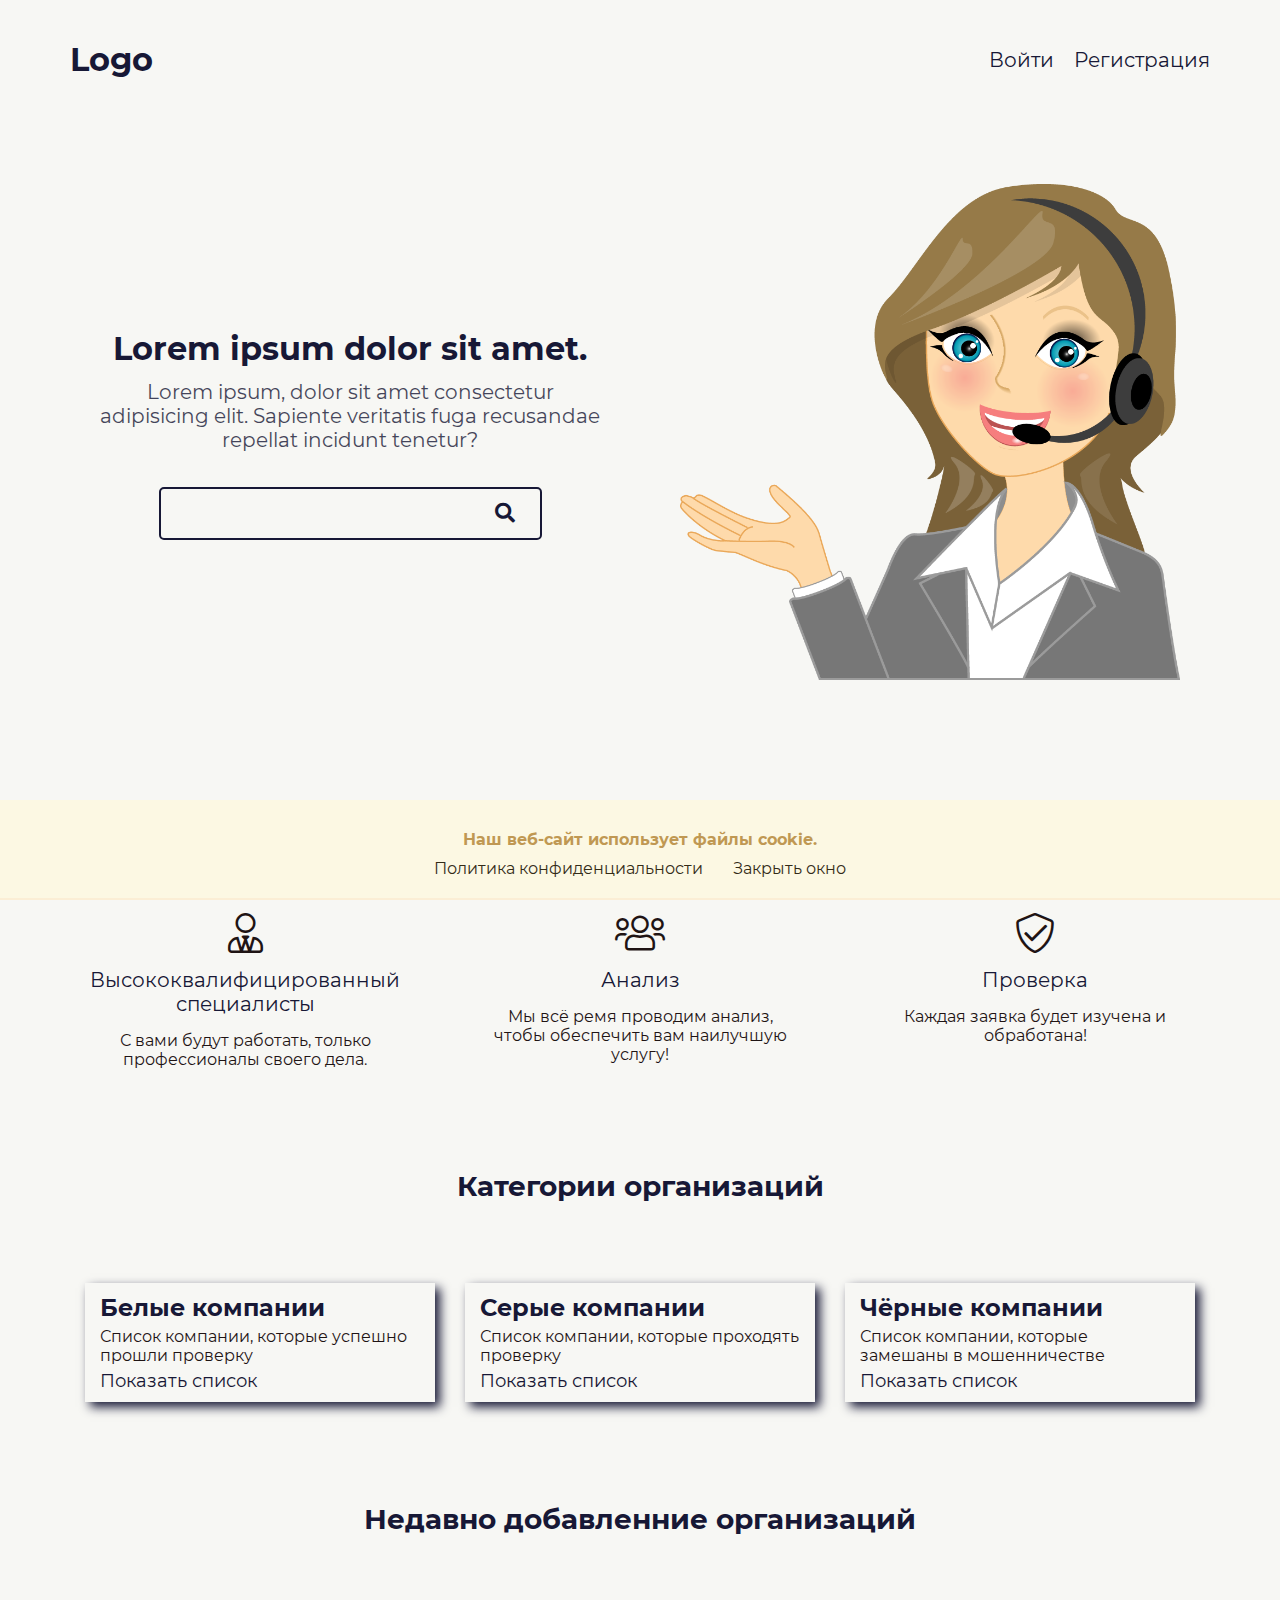
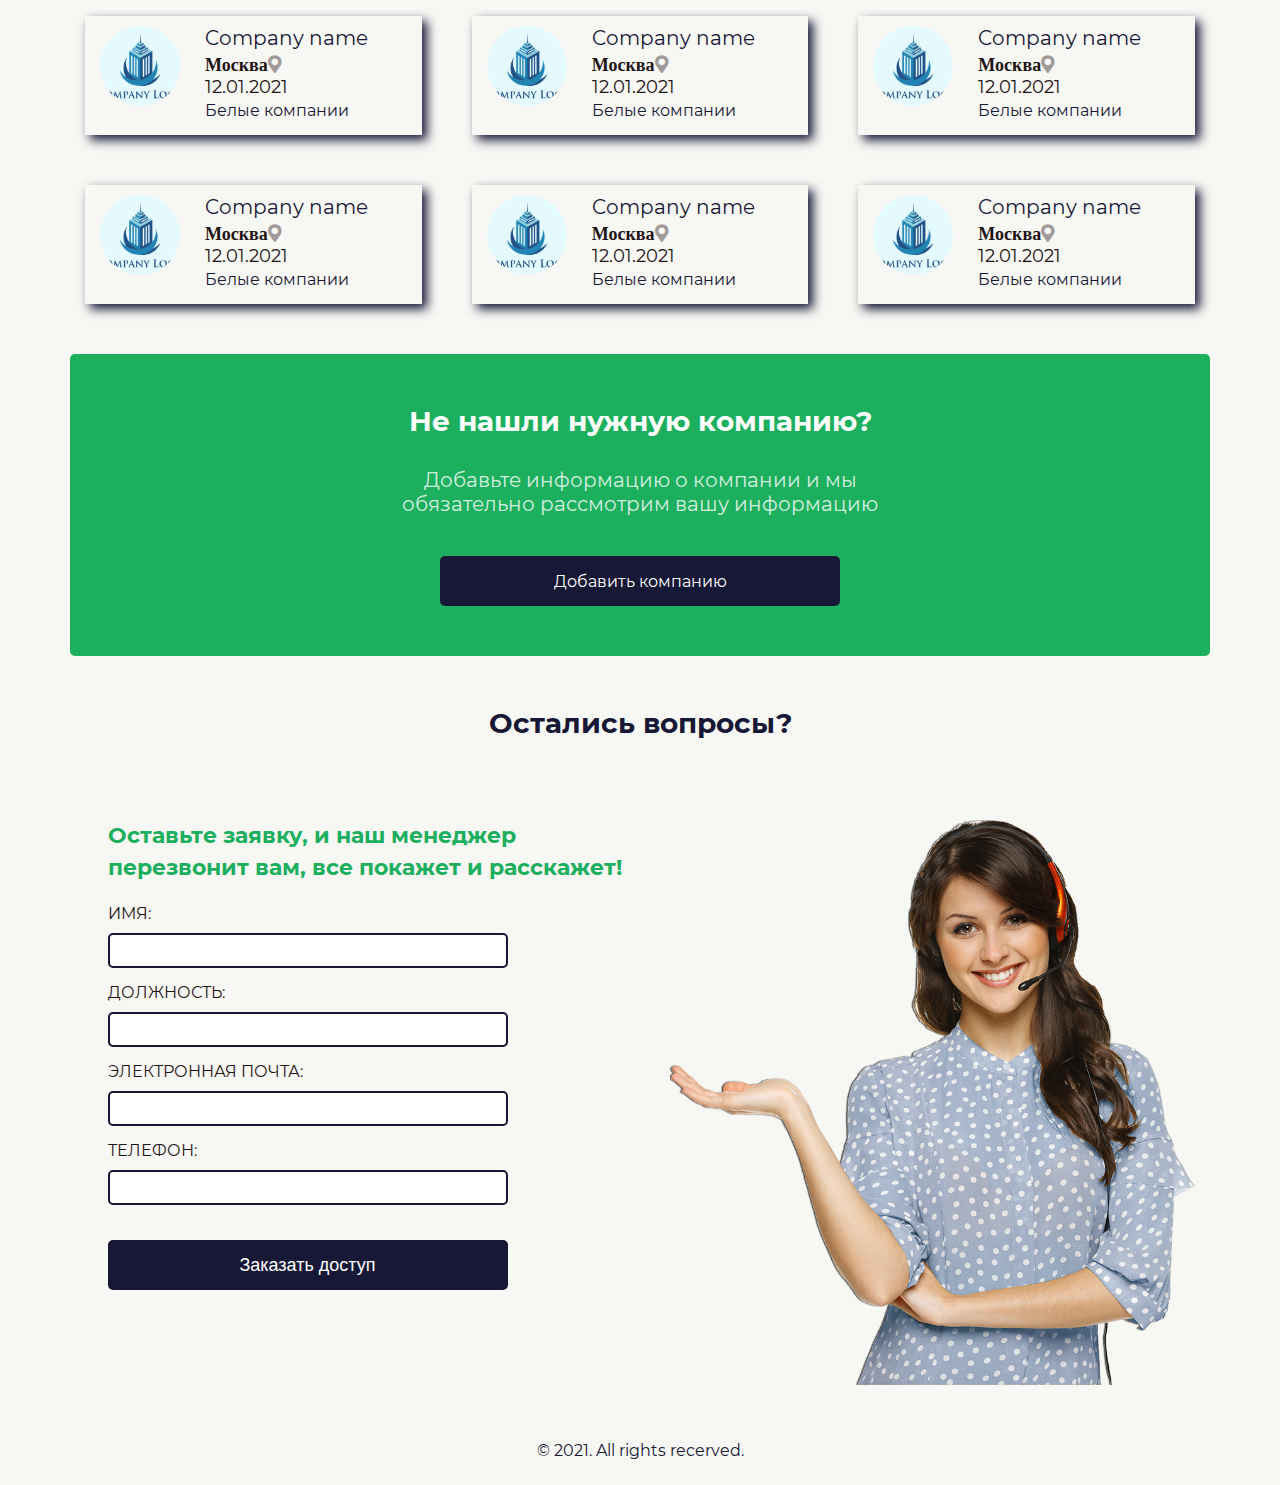
<file: index.html>
<!DOCTYPE html>
<html lang="en">

<head>
    <meta charset="UTF-8">
    <meta http-equiv="X-UA-Compatible" content="IE=edge">
    <meta name="viewport" content="width=device-width, initial-scale=1.0">
    <title>Document</title>
    <link rel="stylesheet" href="css/all.min.css">
    <link rel="stylesheet" href="css/style.css">
    <link rel="stylesheet" href="css/media.css">
</head>

<body>
    <div id="cookies">
        <p>Наш веб-сайт использует файлы cookie.</p>
        <div>
            <p><a href="#" class="cookies">Политика конфиденциальности</a></p>
            <p><a href="#" class="exit__cookies">Закрыть окно</a></p>
        </div>
    </div>
    <header class="header">
        <nav class="header__nav">
            <div class="container">
                <div class="header__logo">
                    <a href="#!" class="header__logo-link">Logo</a>
                </div>
                <ul class="header__list">
                    <li class="header__item">
                        <a href="pages/login.html" class="header__link">Войти</a>
                    </li>
                    <li class="header__item">
                        <a href="pages/registration.html" class="header__link">Регистрация</a>
                    </li>
                </ul>
                <ul class="header__list2">
                    <li class="header__item">
                        <a href="pages/login.html" class="header__link">Войти</a>
                    </li>
                    <li class="header__item">
                        <a href="pages/registration.html" class="header__link">Регистрация</a>
                    </li>
                    <li class="header__item">
                        <a href="#!" class="header__link lang exit">Выход</a>
                    </li>
                </ul>
                <span class="header__menu"></span>
            </div>
        </nav>
        <div class="header__content">
            <div class="container">
                <div class="content1">
                    <h1 class="header__title">Lorem ipsum dolor sit amet.</h1>
                    <p class="header__txt">
                        Lorem ipsum, dolor sit amet consectetur adipisicing elit. Sapiente veritatis fuga recusandae
                        repellat incidunt tenetur?
                    </p>
                    <form action="">
                        <div class="search__form">
                            <input type="search" name="search" id="search" class="searchLine" inputmode="none">
                            <a href="#!" class="header__btn inputBtn"><i class="fas fa-search"></i></a>
                        </div>
                    </form>
                </div>
                <div class="header__banner">
                    <img src="img/headerImg.png" alt="">
                </div>
            </div>
        </div>
    </header>
    <main>
        <section id="feature">
            <div class="container">
                <h2 class="feature__title">Наши приемущества</h2>
                <div class="features__boxes">
                    <div class="features__box">
                        <i class="fal fa-user-tie features__icon"></i>
                        <span class="features__span">Высококвалифицированный специалисты</span>
                        <p class="features__info">
                            С вами будут работать, только профессионалы своего дела.
                        </p>
                    </div>
                    <div class="features__box">
                        <i class="fal fa-users features__icon"></i>
                        <span class="features__span">Анализ</span>
                        <p class="features__info">
                            Мы всё ремя проводим анализ, чтобы обеспечить вам наилучшую услугу!
                        </p>
                    </div>
                    <div class="features__box">
                        <i class="fal fa-shield-check features__icon"></i>
                        <span class="features__span">Проверка</span>
                        <p class="features__info">
                            Каждая заявка будет изучена и обработана!
                        </p>
                    </div>
                </div>
            </div>
        </section>
        <section id="category">
            <div class="container">
                <h2 class="feature__title category__title">Категории организаций</h2>
                <div class="category__boxes">
                    <div class="category__box">
                        <h2 class="category__box-title">Белые компании</h2>
                        <p class="category__box-txt">Список компании, которые успешно прошли проверку</p>
                        <a href="pages/companyList.html" class="category__box-btn">Показать список</a>
                    </div>
                    <div class="category__box">
                        <h2 class="category__box-title">Серые компании</h2>
                        <p class="category__box-txt">Список компании, которые проходять проверку</p>
                        <a href="#!" class="category__box-btn">Показать список</a>
                    </div>
                    <div class="category__box">
                        <h2 class="category__box-title white">Чёрные компании</h2>
                        <p class="category__box-txt white">Список компании, которые замешаны в мошенничестве</p>
                        <a href="#!" class="category__box-btn white">Показать список</a>
                    </div>
                </div>
            </div>
        </section>
        <section id="new">
            <div class="container">
                <h2 class="feature__title new__title">Недавно добавленние организаций</h2>
                <div class="new__boxes">
                    <div class="new__box">
                        <div class="new__img">
                            <img src="img/building-on-crescent-4303ld.png" alt="" class="new__img-image">
                        </div>
                        <div class="new__content">
                            <a href="pages/search.html" class="new__name">Company name</a>
                            <i class="fad fa-map-marker-alt new__location">Москва</i>
                            <p class="new__checkTime">12.01.2021</p>
                            <a href="#!" class="new__category category__box-title">Белые компании</a>
                        </div>
                    </div>
                    <div class="new__box">
                        <div class="new__img">
                            <img src="img/building-on-crescent-4303ld.png" alt="" class="new__img-image">
                        </div>
                        <div class="new__content">
                            <a href="#!" class="new__name">Company name</a>
                            <i class="fad fa-map-marker-alt new__location">Москва</i>
                            <p class="new__checkTime">12.01.2021</p>
                            <a href="#!" class="new__category category__box-title">Белые компании</a>
                        </div>
                    </div>
                    <div class="new__box">
                        <div class="new__img">
                            <img src="img/building-on-crescent-4303ld.png" alt="" class="new__img-image">
                        </div>
                        <div class="new__content">
                            <a href="#!" class="new__name">Company name</a>
                            <i class="fad fa-map-marker-alt new__location">Москва</i>
                            <p class="new__checkTime">12.01.2021</p>
                            <a href="#!" class="new__category category__box-title">Белые компании</a>
                        </div>
                    </div>
                    <div class="new__box">
                        <div class="new__img">
                            <img src="img/building-on-crescent-4303ld.png" alt="" class="new__img-image">
                        </div>
                        <div class="new__content">
                            <a href="#!" class="new__name">Company name</a>
                            <i class="fad fa-map-marker-alt new__location">Москва</i>
                            <p class="new__checkTime">12.01.2021</p>
                            <a href="#!" class="new__category category__box-title">Белые компании</a>
                        </div>
                    </div>
                    <div class="new__box">
                        <div class="new__img">
                            <img src="img/building-on-crescent-4303ld.png" alt="" class="new__img-image">
                        </div>
                        <div class="new__content">
                            <a href="#!" class="new__name">Company name</a>
                            <i class="fad fa-map-marker-alt new__location">Москва</i>
                            <p class="new__checkTime">12.01.2021</p>
                            <a href="#!" class="new__category category__box-title">Белые компании</a>
                        </div>
                    </div>
                    <div class="new__box">
                        <div class="new__img">
                            <img src="img/building-on-crescent-4303ld.png" alt="" class="new__img-image">
                        </div>
                        <div class="new__content">
                            <a href="#!" class="new__name">Company name</a>
                            <i class="fad fa-map-marker-alt new__location">Москва</i>
                            <p class="new__checkTime">12.01.2021</p>
                            <a href="#!" class="new__category category__box-title">Белые компании</a>
                        </div>
                    </div>
                </div>
            </div>
        </section>
        <section class="find">
            <div class="container">
                <h2 class="find__title feature__title">Не нашли нужную компанию?</h2>
                <p class="find__txt header__txt">Добавьте информацию о компании и мы обязательно рассмотрим вашу
                    информацию</p>
                <div class="company__btns">
                    <a href="#!" class="company__btn contacts__btn find__btn">Добавить компанию</a>
                </div>
            </div>
            <div class="find__content">
                <div class="container">
                    <h2 class="complaint__title company__name">Заявка для добавление компании</h2>
                    <form action="" class="contacts__form complaint__form">
                        <p class="contacts__span">НАЗВАНИЕ КОМПАНИИ:</p>
                        <input type="txt">
                        <p class="contacts__span">ЭЛЕКТРОННАЯ ПОЧТА КОМПАНИИ:</p>
                        <input type="email">
                        <p class="contacts__span">ТЕЛЕФОН:</p>
                        <input type="text">
                        <p class="contacts__span">ОТЗЫВ О КОМПАНИИ:</p>
                        <!-- <input type="searc" class="comment"> -->
                        <textarea cols="30" rows="10" class="comment__area"></textarea>
                        <!-- <a href="#!" class="contacts__btn">Заказать доступ</a> -->
                        <input type="submit" class="contacts__btn" value="Отправить заявку">
                        <a href="#!" class="contacts__btn exit">Закрыть окно</a>
                    </form>
                </div>
            </div>
        </section>
        <section id="contacts">
            <div class="container">
                <h2 class="feature__title new__title">Остались вопросы?</h2>
                <div class="contacts__content">
                    <form action="" class="contacts__form">
                        <p class="contacts__txt">
                            Оставьте заявку, и наш менеджер перезвонит вам, все покажет и расскажет!
                        </p>
                        <p class="contacts__span">ИМЯ:</p>
                        <input type="txt" required>
                        <p class="contacts__span">ДОЛЖНОСТЬ:</p>
                        <input type="txt">
                        <p class="contacts__span">ЭЛЕКТРОННАЯ ПОЧТА:</p>
                        <input type="email" required>
                        <p class="contacts__span">ТЕЛЕФОН:</p>
                        <input type="txt" required>
                        <input type="submit" class="contacts__btn" value="Заказать доступ">
                        <!-- <button href="#!" class="contacts__btn"></button> -->
                    </form>
                    <div class="contacts__banner">
                        <img src="img/dis.png" alt="" class="contacts__banner-img">
                    </div>
                </div>
            </div>
        </section>
    </main>
    <footer class="footer">
            <p class="footer__txt">&copy; 2021. All rights recerved.</p>
    </footer>

    <script src="js/jQuery.js"></script>
    <script src="js/script.js"></script>
</body>

</html>
</file>
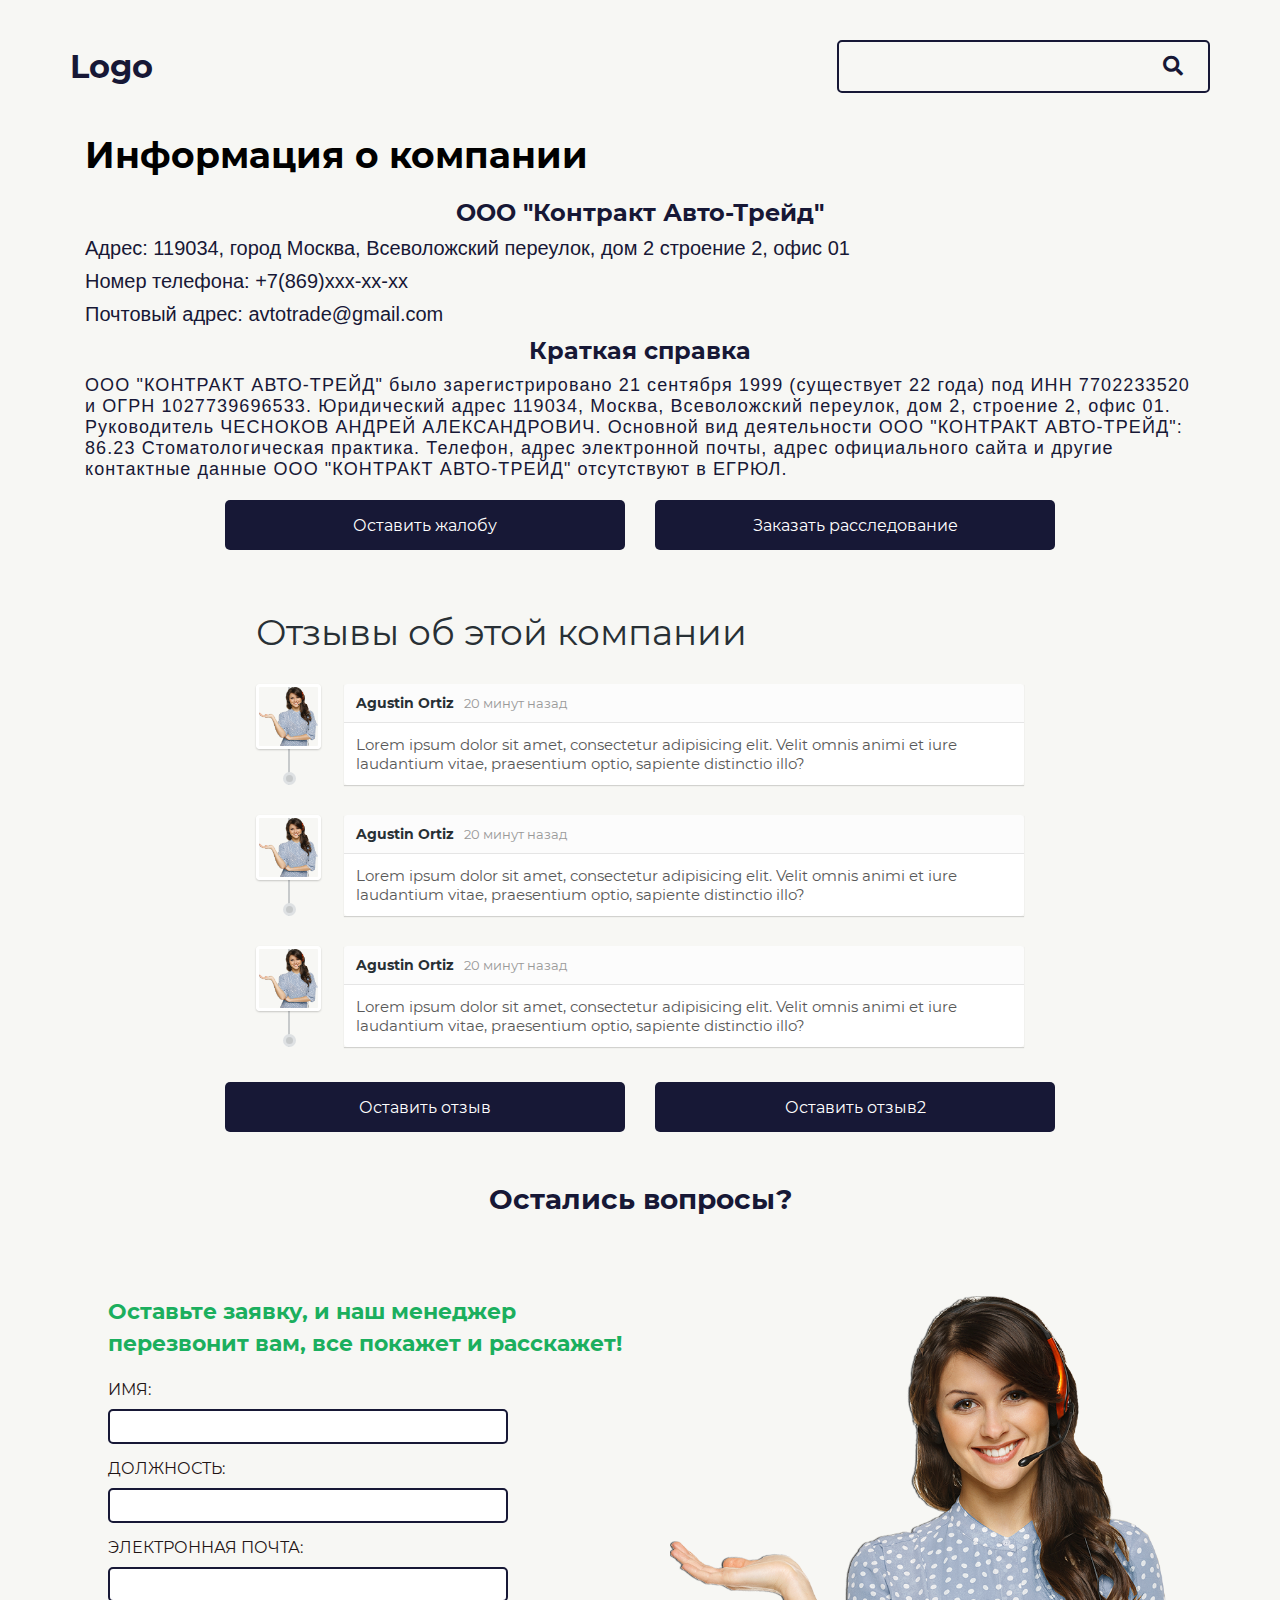
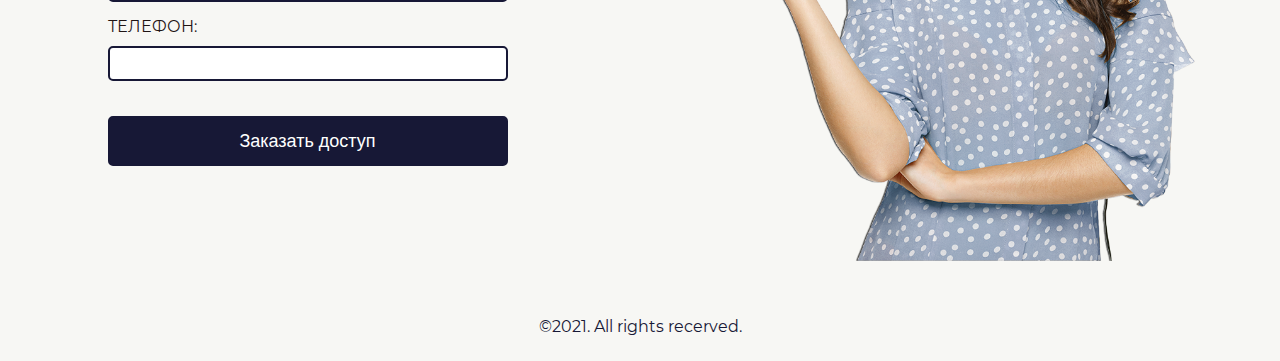
<file: pages/company.html>
<!DOCTYPE html>
<html lang="en">

<head>
    <meta charset="UTF-8">
    <meta http-equiv="X-UA-Compatible" content="IE=edge">
    <meta name="viewport" content="width=device-width, initial-scale=1.0">
    <title>Document</title>
    <link rel="stylesheet" href="../css/all.min.css">
    <link rel="stylesheet" href="../css/style.css">
    <link rel="stylesheet" href="../css/media.css">
</head>

<body>
    <header class="header">
        <nav class="header__nav">
            <div class="container">
                <div class="header__logo">
                    <a href="../index.html" class="header__logo-link">Logo</a>
                </div>
                <div class="search__form navSearch">
                    <input type="search" name="search" id="search" class="searchLine" inputmode="none">
                    <a href="#!" class="header__btn inputBtn"><i class="fas fa-search"></i></a>
                </div>
            </div>
        </nav>
    </header>
    <main>
        <section class="company">
            <div class="container">
                <h2 class="company__title">Информация о компании</h2>
                <h2 class="company__name">ООО "Контракт Авто-Трейд"</h2>
                <p class="company__address">
                    Адрес: 119034, город Москва, Всеволожский переулок, дом 2 строение 2, офис 01
                </p>
                <p class="company__phone">
                    Номер телефона: +7(869)xxx-xx-xx
                </p>
                <p class="company__email">
                    Почтовый адрес: avtotrade@gmail.com
                </p>
                <h2 class="company__name">Краткая справка</h2>
                <p class="company__desc">
                    ООО "КОНТРАКТ АВТО-ТРЕЙД" было зарегистрировано 21 сентября 1999 (существует 22
                    года) под ИНН 7702233520 и ОГРН 1027739696533. Юридический адрес 119034, Москва, Всеволожский
                    переулок, дом 2, строение 2, офис 01. Руководитель ЧЕСНОКОВ АНДРЕЙ АЛЕКСАНДРОВИЧ. Основной вид
                    деятельности ООО "КОНТРАКТ АВТО-ТРЕЙД": 86.23 Стоматологическая практика. Телефон, адрес электронной
                    почты, адрес официального сайта и другие контактные данные ООО "КОНТРАКТ АВТО-ТРЕЙД" отсутствуют в
                    ЕГРЮЛ.
                </p>
                <div class="company__btns">
                    <a href="#!" class="company__btn contacts__btn complaint">Оставить жалобу</a>
                    <a href="#!" class="company__btn contacts__btn investigation">Заказать расследование</a>
                </div>
                <div class="complaint__content">
                    <div class="container">
                        <h2 class="complaint__title company__name">Оставить жалобу</h2>
                        <form action="" class="contacts__form complaint__form">
                            <p class="contacts__span">ИМЯ:</p>
                            <input type="txt">
                            <p class="contacts__span">ДОЛЖНОСТЬ:</p>
                            <input type="txt">
                            <p class="contacts__span">ЭЛЕКТРОННАЯ ПОЧТА:</p>
                            <input type="email">
                            <p class="contacts__span">ТЕЛЕФОН:</p>
                            <input type="txt">
                            <!-- <a href="#!" class="contacts__btn">Заказать доступ</a> -->
                            <input type="submit" class="contacts__btn" value="Оставить жалобу">
                            <a href="#!" class="contacts__btn exit">Закрыть окно</a>
                        </form>
                    </div>
                </div>
                <div class="investigation__content">
                    <div class="container">
                        <h2 class="complaint__title company__name">Заказать расследование</h2>
                        <form action="" class="contacts__form complaint__form">
                            <p class="contacts__span">ИМЯ:</p>
                            <input type="txt">
                            <p class="contacts__span">ДОЛЖНОСТЬ:</p>
                            <input type="txt">
                            <p class="contacts__span">ЭЛЕКТРОННАЯ ПОЧТА:</p>
                            <input type="email">
                            <p class="contacts__span">ТЕЛЕФОН:</p>
                            <input type="txt">
                            <!-- <a href="#!" class="contacts__btn">Заказать доступ</a> -->
                            <input type="submit" class="contacts__btn" value="Заказать расследование">
                            <a href="#!" class="contacts__btn exit">Закрыть окно</a>
                        </form>
                    </div>
                </div>
            </div>
        </section>
        <section class="comment">
            <div class="comments-container">
                <h1>Отзывы об этой компании</h1>
                <ul class="comments-list">
                    <li>
                        <div class="comment-main-level">
                            <div class="comment-avatar"><img src="../img/dis.png" alt=""></div>
                            <div class="comment-box">
                                <div class="comment-head">
                                    <h5 class="comment-name"><a href="#!">Agustin Ortiz</a></h5>
                                    <span>20 минут назад</span>
                                </div>
                                <div class="comment-content">
                                    Lorem ipsum dolor sit amet, consectetur adipisicing elit. Velit omnis animi et iure
                                    laudantium vitae, praesentium optio, sapiente distinctio illo?
                                </div>
                            </div>
                        </div>
                    </li>
                </ul>
                <ul class="comments-list">
                    <li>
                        <div class="comment-main-level">
                            <div class="comment-avatar"><img src="../img/dis.png" alt=""></div>
                            <div class="comment-box">
                                <div class="comment-head">
                                    <h5 class="comment-name"><a href="#!">Agustin Ortiz</a></h5>
                                    <span>20 минут назад</span>
                                </div>
                                <div class="comment-content">
                                    Lorem ipsum dolor sit amet, consectetur adipisicing elit. Velit omnis animi et iure
                                    laudantium vitae, praesentium optio, sapiente distinctio illo?
                                </div>
                            </div>
                        </div>
                    </li>
                </ul>
                <ul class="comments-list">
                    <li>
                        <div class="comment-main-level">
                            <div class="comment-avatar"><img src="../img/dis.png" alt=""></div>
                            <div class="comment-box">
                                <div class="comment-head">
                                    <h5 class="comment-name"><a href="#!">Agustin Ortiz</a></h5>
                                    <span>20 минут назад</span>
                                </div>
                                <div class="comment-content">
                                    Lorem ipsum dolor sit amet, consectetur adipisicing elit. Velit omnis animi et iure
                                    laudantium vitae, praesentium optio, sapiente distinctio illo?
                                </div>
                            </div>
                        </div>
                    </li>
                </ul>
            </div>
            <div class="company__btns">
                <a href="#!" class="company__btn contacts__btn comment__btn">Оставить отзыв</a>
                <a href="#!" class="company__btn contacts__btn comment__btn2">Оставить отзыв2</a>
            </div>
            <div class="comment__content">
                <div class="container">
                    <h2 class="complaint__title company__name">Оставить отзыв</h2>
                    <form action="" class="contacts__form complaint__form">
                        <p class="contacts__span">ИМЯ:</p>
                        <input type="txt">
                        <p class="contacts__span">ЭЛЕКТРОННАЯ ПОЧТА:</p>
                        <input type="email">
                        <p class="contacts__span">ТЕЛЕФОН:</p>
                        <input type="text">
                        <p class="contacts__span">ОТЗЫВ:</p>
                        <!-- <input type="searc" class="comment"> -->
                        <textarea cols="30" rows="10" class="comment__area"></textarea>
                        <!-- <a href="#!" class="contacts__btn">Заказать доступ</a> -->
                        <input type="submit" class="contacts__btn" value="Оставить отзыв">
                        <a href="#!" class="contacts__btn exit">Закрыть окно</a>
                    </form>
                </div>
            </div>
            <div class="comment__content2">
                <div class="container">
                    <h2 class="complaint__title company__name">Оставить отзыв</h2>
                    <form action="" class="contacts__form complaint__form">
                        <p class="contacts__span">Добро пожаловать, Agustin Ortiz</p>
                        <textarea cols="30" rows="10" class="comment__area"></textarea>
                        <!-- <a href="#!" class="contacts__btn">Заказать доступ</a> -->
                        <input type="submit" class="contacts__btn" value="Оставить отзыв">
                        <a href="#!" class="contacts__btn exit">Закрыть окно</a>
                    </form>
                </div>
            </div>
        </section>
        <section id="contacts">
            <div class="container">
                <h2 class="feature__title new__title">Остались вопросы?</h2>
                <div class="contacts__content">
                    <form action="" class="contacts__form">
                        <p class="contacts__txt">
                            Оставьте заявку, и наш менеджер перезвонит вам, все покажет и расскажет!
                        </p>
                        <p class="contacts__span">ИМЯ:</p>
                        <input type="txt">
                        <p class="contacts__span">ДОЛЖНОСТЬ:</p>
                        <input type="txt">
                        <p class="contacts__span">ЭЛЕКТРОННАЯ ПОЧТА:</p>
                        <input type="email">
                        <p class="contacts__span">ТЕЛЕФОН:</p>
                        <input type="txt">
                        <!-- <a href="#!" class="contacts__btn">Заказать доступ</a> -->
                        <input type="submit" class="contacts__btn" value="Заказать доступ">
                    </form>
                    <div class="contacts__banner">
                        <img src="../img/dis.png" alt="" class="contacts__banner-img">
                    </div>
                </div>
            </div>
        </section>
    </main>
    <footer class="footer">
        <p class="footer__txt">&copy;2021. All rights recerved.</p>
    </footer>

    <script src="../js/jQuery.js"></script>
    <script src="../js/script.js"></script>
</body>

</html>
</file>
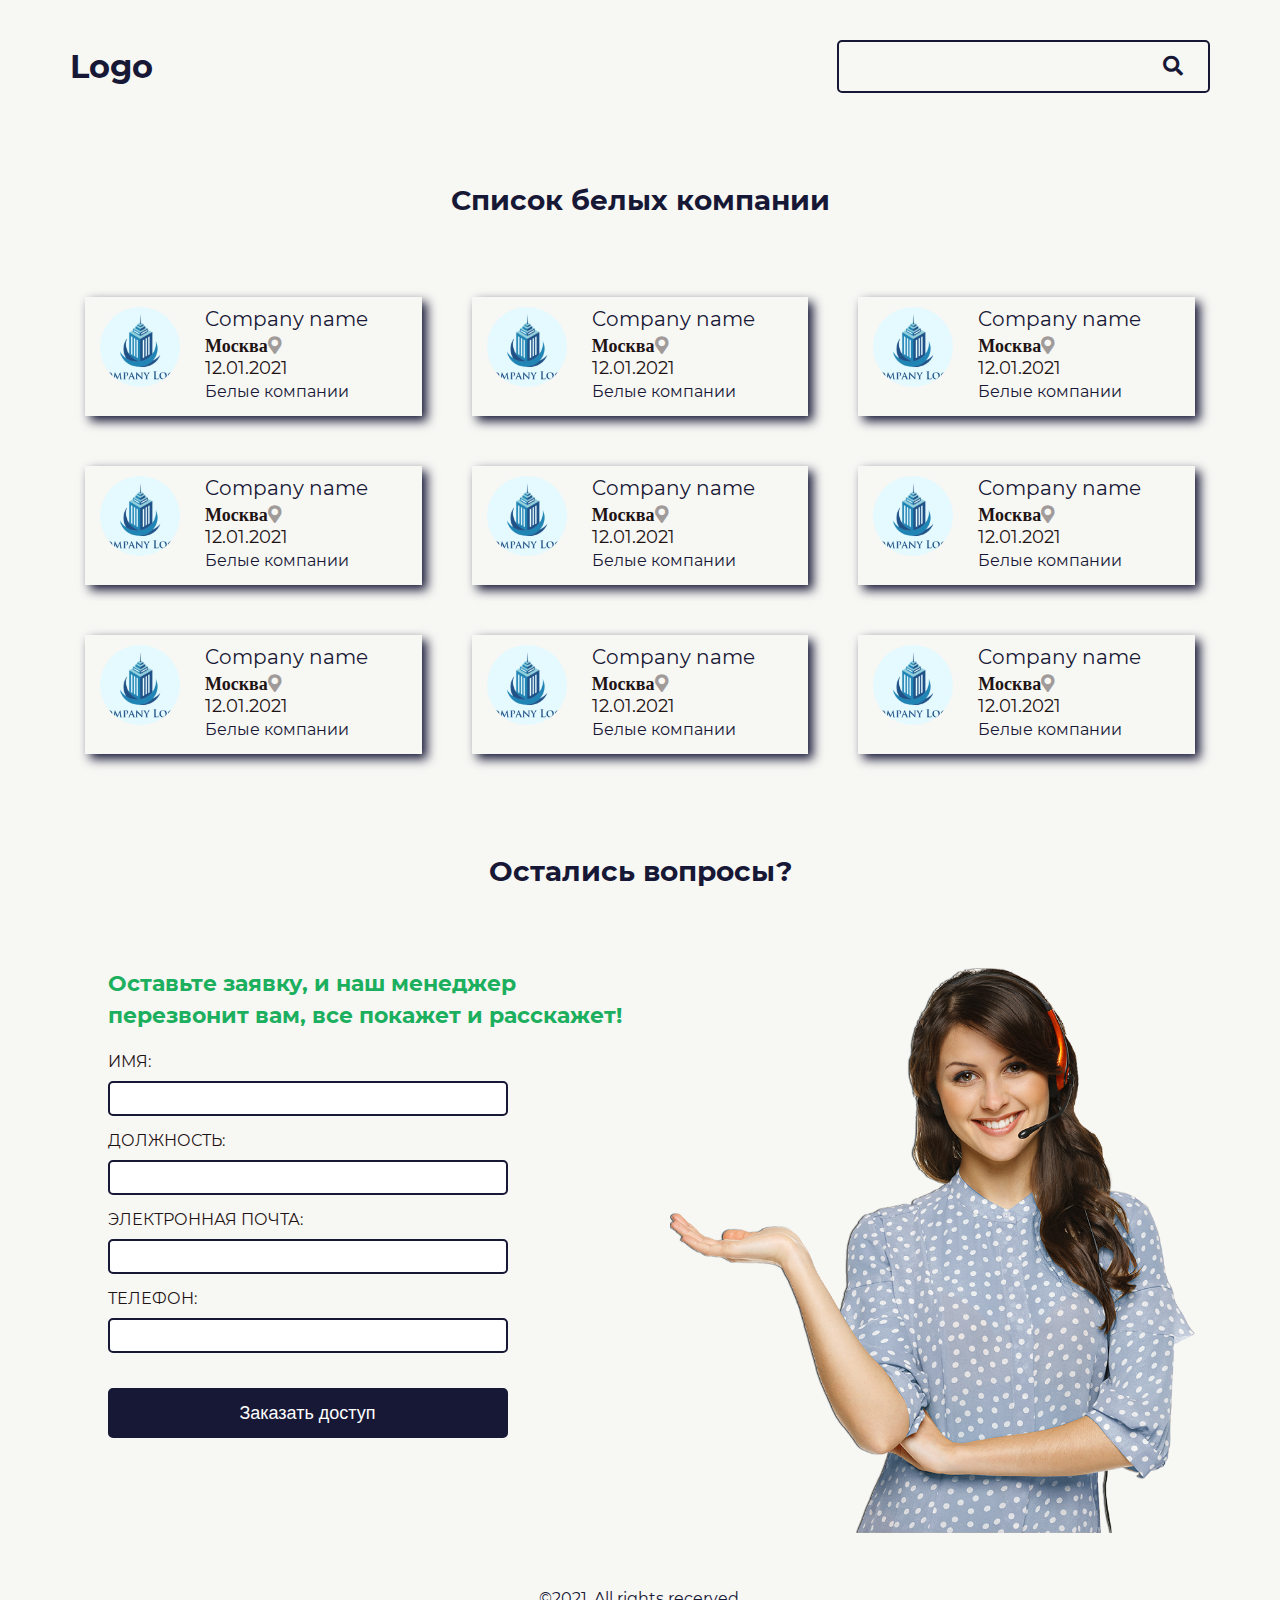
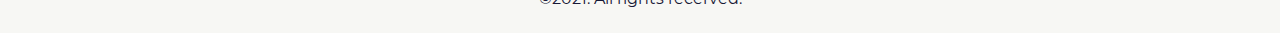
<file: pages/companyList.html>
<!DOCTYPE html>
<html lang="en">

<head>
    <meta charset="UTF-8">
    <meta http-equiv="X-UA-Compatible" content="IE=edge">
    <meta name="viewport" content="width=device-width, initial-scale=1.0">
    <title>Document</title>
    <link rel="stylesheet" href="../css/all.min.css">
    <link rel="stylesheet" href="../css/style.css">
    <link rel="stylesheet" href="../css/media.css"> 
</head>

<body>
    <header class="header">
        <nav class="header__nav">
            <div class="container">
                <div class="header__logo">
                    <a href="../index.html" class="header__logo-link">Logo</a>
                </div>
                <div class="search__form navSearch">
                    <input type="search" name="search" id="search" class="searchLine" inputmode="none">
                    <a href="#!" class="header__btn inputBtn"><i class="fas fa-search"></i></a>
                </div>
            </div>
        </nav>
    </header>
    <main>
        <section id="new">
            <div class="container">
                <h2 class="feature__title new__title">Список белых компании</h2>
                <div class="new__boxes">
                    <div class="new__box">
                        <div class="new__img">
                            <img src="../img/building-on-crescent-4303ld.png" alt="" class="new__img-image">
                        </div>
                        <div class="new__content">
                            <a href="company.html" class="new__name">Company name</a>
                            <i class="fad fa-map-marker-alt new__location">Москва</i>
                            <p class="new__checkTime">12.01.2021</p>
                            <a href="#!" class="new__category category__box-title">Белые компании</a>
                        </div>
                    </div>
                    <div class="new__box">
                        <div class="new__img">
                            <img src="../img/building-on-crescent-4303ld.png" alt="" class="new__img-image">
                        </div>
                        <div class="new__content">
                            <a href="company.html" class="new__name">Company name</a>
                            <i class="fad fa-map-marker-alt new__location">Москва</i>
                            <p class="new__checkTime">12.01.2021</p>
                            <a href="#!" class="new__category category__box-title">Белые компании</a>
                        </div>
                    </div>
                    <div class="new__box">
                        <div class="new__img">
                            <img src="../img/building-on-crescent-4303ld.png" alt="" class="new__img-image">
                        </div>
                        <div class="new__content">
                            <a href="company.html" class="new__name">Company name</a>
                            <i class="fad fa-map-marker-alt new__location">Москва</i>
                            <p class="new__checkTime">12.01.2021</p>
                            <a href="#!" class="new__category category__box-title">Белые компании</a>
                        </div>
                    </div>
                    <div class="new__box">
                        <div class="new__img">
                            <img src="../img/building-on-crescent-4303ld.png" alt="" class="new__img-image">
                        </div>
                        <div class="new__content">
                            <a href="company.html" class="new__name">Company name</a>
                            <i class="fad fa-map-marker-alt new__location">Москва</i>
                            <p class="new__checkTime">12.01.2021</p>
                            <a href="#!" class="new__category category__box-title">Белые компании</a>
                        </div>
                    </div>
                    <div class="new__box">
                        <div class="new__img">
                            <img src="../img/building-on-crescent-4303ld.png" alt="" class="new__img-image">
                        </div>
                        <div class="new__content">
                            <a href="company.html" class="new__name">Company name</a>
                            <i class="fad fa-map-marker-alt new__location">Москва</i>
                            <p class="new__checkTime">12.01.2021</p>
                            <a href="#!" class="new__category category__box-title">Белые компании</a>
                        </div>
                    </div>
                    <div class="new__box">
                        <div class="new__img">
                            <img src="../img/building-on-crescent-4303ld.png" alt="" class="new__img-image">
                        </div>
                        <div class="new__content">
                            <a href="company.html" class="new__name">Company name</a>
                            <i class="fad fa-map-marker-alt new__location">Москва</i>
                            <p class="new__checkTime">12.01.2021</p>
                            <a href="#!" class="new__category category__box-title">Белые компании</a>
                        </div>
                    </div>
                    <div class="new__box">
                        <div class="new__img">
                            <img src="../img/building-on-crescent-4303ld.png" alt="" class="new__img-image">
                        </div>
                        <div class="new__content">
                            <a href="company.html" class="new__name">Company name</a>
                            <i class="fad fa-map-marker-alt new__location">Москва</i>
                            <p class="new__checkTime">12.01.2021</p>
                            <a href="#!" class="new__category category__box-title">Белые компании</a>
                        </div>
                    </div>
                    <div class="new__box">
                        <div class="new__img">
                            <img src="../img/building-on-crescent-4303ld.png" alt="" class="new__img-image">
                        </div>
                        <div class="new__content">
                            <a href="company.html" class="new__name">Company name</a>
                            <i class="fad fa-map-marker-alt new__location">Москва</i>
                            <p class="new__checkTime">12.01.2021</p>
                            <a href="#!" class="new__category category__box-title">Белые компании</a>
                        </div>
                    </div>
                    <div class="new__box">
                        <div class="new__img">
                            <img src="../img/building-on-crescent-4303ld.png" alt="" class="new__img-image">
                        </div>
                        <div class="new__content">
                            <a href="company.html" class="new__name">Company name</a>
                            <i class="fad fa-map-marker-alt new__location">Москва</i>
                            <p class="new__checkTime">12.01.2021</p>
                            <a href="#!" class="new__category category__box-title">Белые компании</a>
                        </div>
                    </div>
                </div>
            </div>
        </section>
        <section id="contacts">
            <div class="container">
                <h2 class="feature__title new__title">Остались вопросы?</h2>
                <div class="contacts__content">
                    <form action="" class="contacts__form">
                        <p class="contacts__txt">
                            Оставьте заявку, и наш менеджер перезвонит вам, все покажет и расскажет!
                        </p>
                        <p class="contacts__span">ИМЯ:</p>
                        <input type="txt">
                        <p class="contacts__span">ДОЛЖНОСТЬ:</p>
                        <input type="txt">
                        <p class="contacts__span">ЭЛЕКТРОННАЯ ПОЧТА:</p>
                        <input type="email">
                        <p class="contacts__span">ТЕЛЕФОН:</p>
                        <input type="txt">
                        <!-- <a href="#!" class="contacts__btn">Заказать доступ</a> -->
                        <input type="submit" class="contacts__btn" value="Заказать доступ">
                    </form>
                    <div class="contacts__banner">
                        <img src="../img/dis.png" alt="" class="contacts__banner-img">
                    </div>
                </div>
            </div>
        </section>
    </main>
    <footer class="footer">
        <p class="footer__txt">&copy;2021. All rights recerved.</p>
    </footer>

    <script src="../js/jQuery.js"></script>
    <script src="../js/script.js"></script>
</body>

</html>
</file>
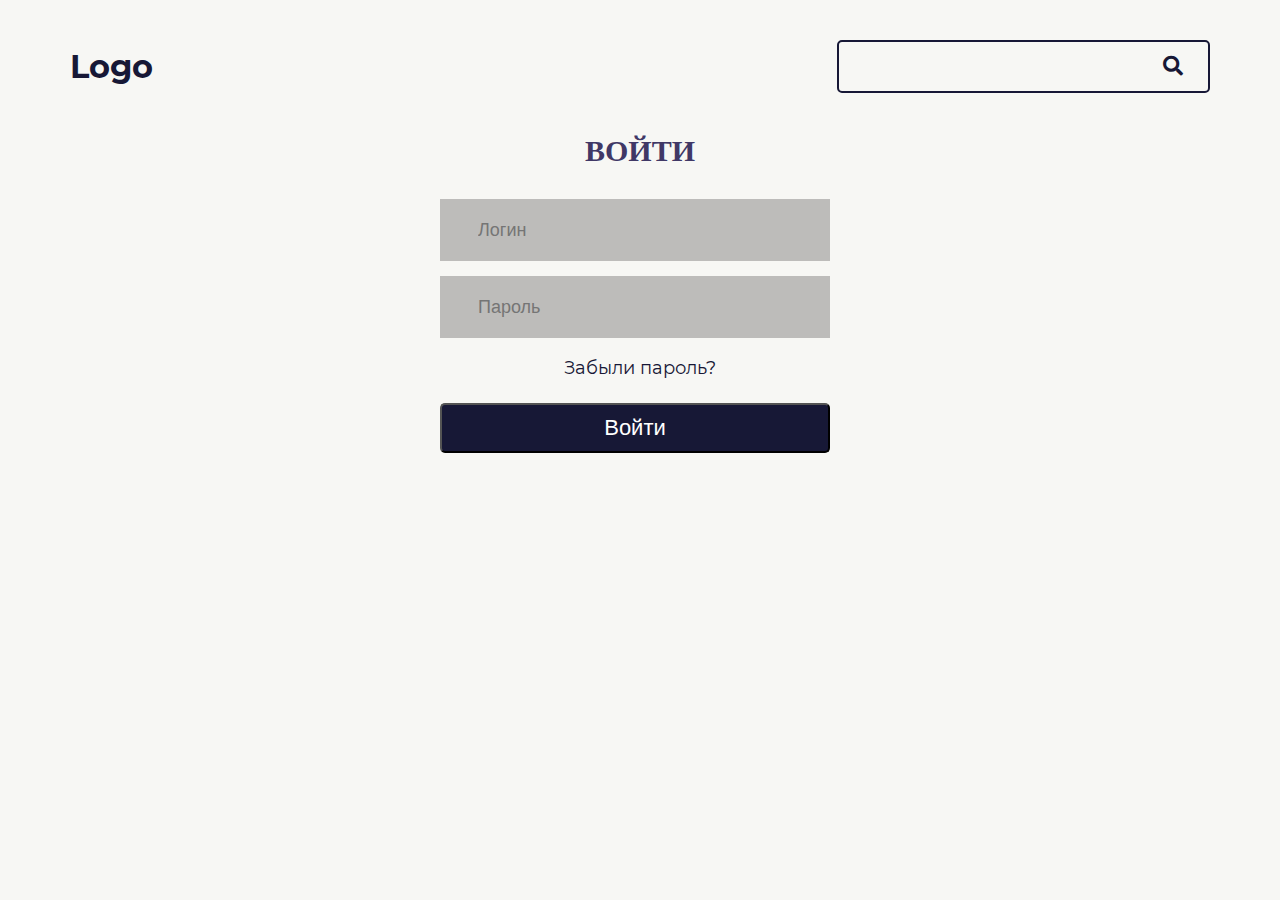
<file: pages/login.html>
<!DOCTYPE html>
<html lang="en">
<head>
    <meta charset="UTF-8">
    <meta http-equiv="X-UA-Compatible" content="IE=edge">
    <meta name="viewport" content="width=device-width, initial-scale=1.0">
    <title>Document</title>
    <link rel="stylesheet" href="../css/all.min.css">
    <link rel="stylesheet" href="../css/style.css">
</head>
<body>
    <body>
        <header class="header">
            <nav class="header__nav">
                <div class="container">
                    <div class="header__logo">
                        <a href="../index.html" class="header__logo-link">Logo</a>
                    </div>
                    <div class="search__form navSearch">
                        <input type="search" name="search" id="search" class="searchLine" inputmode="none">
                        <a href="#!" class="header__btn inputBtn"><i class="fas fa-search"></i></a>
                    </div>
                </div>
            </nav>
        </header>
        <form action="" class="login__form">
            <h2 class="login__title">Войти</h2>
            <input class="login__input" type="text" name="username" placeholder="Логин" required>
            <input class="login__input" type="password" name="password" placeholder="Пароль" required>
            <a href="#!" class="forget">Забыли пароль?</a>
            <input type="submit" value="Войти" class="login__submit contacts__btn">
        </form>
      </body>
</body>
</html>
</file>
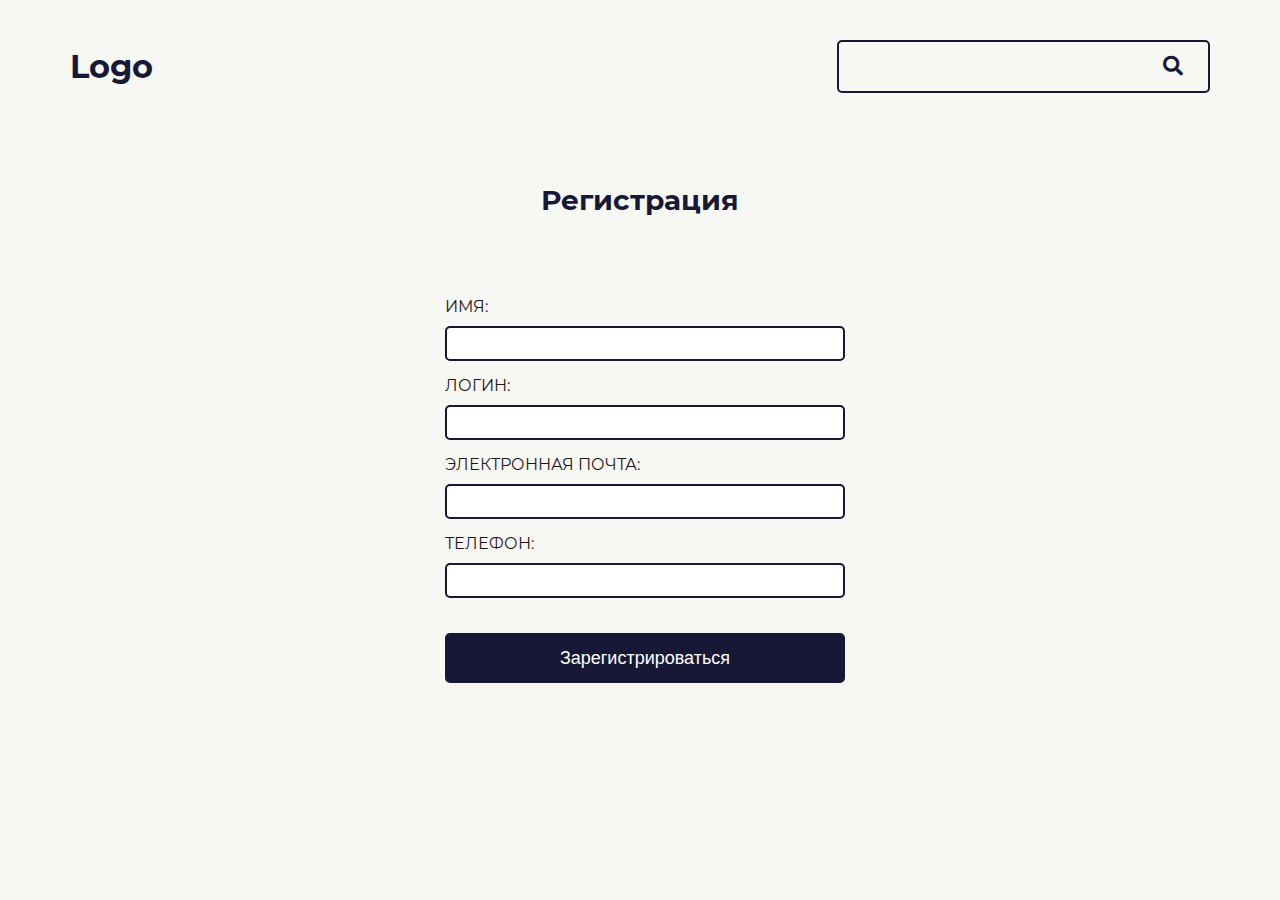
<file: pages/registration.html>
<!DOCTYPE html>
<html lang="en">

<head>
    <meta charset="UTF-8">
    <meta http-equiv="X-UA-Compatible" content="IE=edge">
    <meta name="viewport" content="width=device-width, initial-scale=1.0">
    <title>Document</title>
    <link rel="stylesheet" href="../css/all.min.css">
    <link rel="stylesheet" href="../css/style.css">
    <link rel="stylesheet" href="../css/media.css"> 
</head>

<body>
    <header class="header">
        <nav class="header__nav">
            <div class="container">
                <div class="header__logo">
                    <a href="../index.html" class="header__logo-link">Logo</a>
                </div>
                <div class="search__form navSearch">
                    <input type="search" name="search" id="search" class="searchLine" inputmode="none">
                    <a href="#!" class="header__btn inputBtn"><i class="fas fa-search"></i></a>
                </div>
            </div>
        </nav>
    </header>
    <main>
        <section id="contacts">
            <div class="container">
                <h2 class="feature__title new__title">Регистрация</h2>
                <div class="contacts__content">
                    <form action="" class="contacts__form registration__form">
                        <p class="contacts__span">ИМЯ:</p>
                        <input type="txt">
                        <p class="contacts__span">ЛОГИН:</p>
                        <input type="txt">
                        <p class="contacts__span">ЭЛЕКТРОННАЯ ПОЧТА:</p>
                        <input type="email">
                        <p class="contacts__span">ТЕЛЕФОН:</p>
                        <input type="txt">
                        <!-- <a href="#!" class="contacts__btn">Заказать доступ</a> -->
                        <input type="submit" class="contacts__btn" value="Зарегистрироваться">
                    </form>
                </div>
            </div>
        </section>
    </main>

    <script src="../js/jQuery.js"></script>
    <script src="../js/script.js"></script>
</body>

</html>
</file>
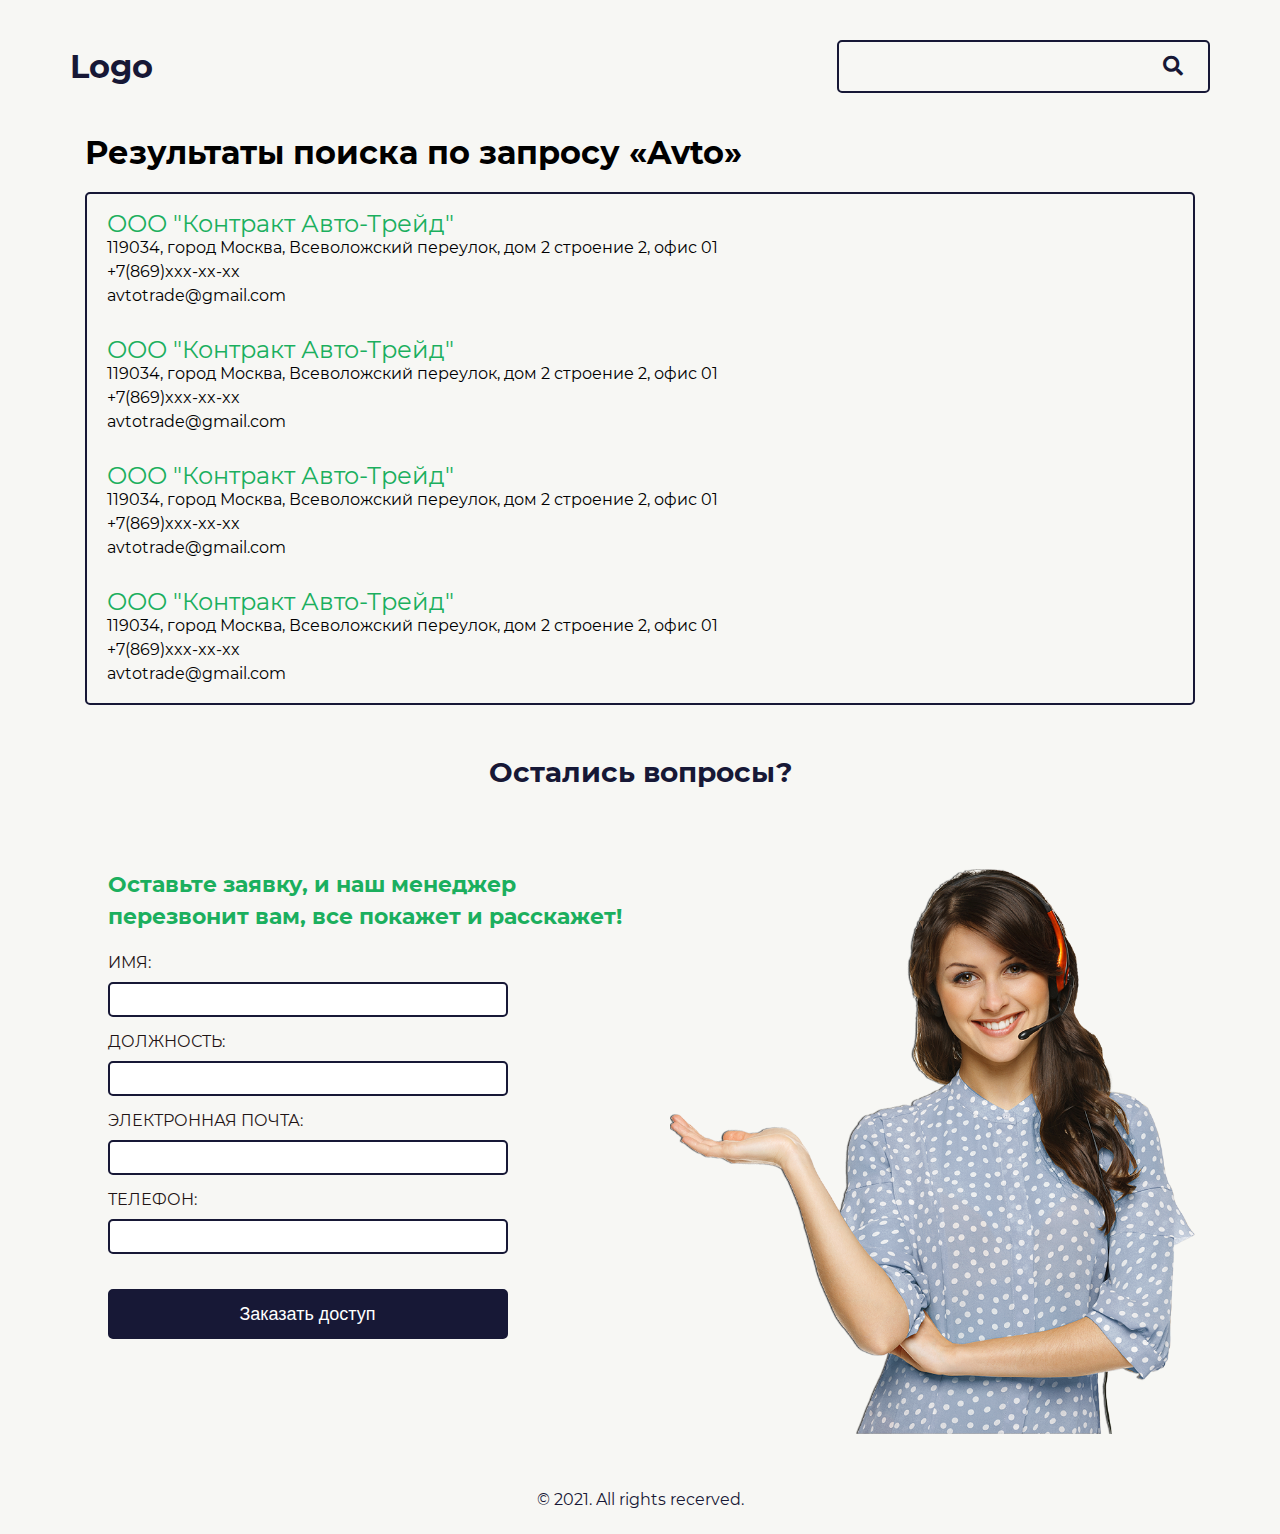
<file: pages/search.html>
<!DOCTYPE html>
<html lang="en">

<head>
    <meta charset="UTF-8">
    <meta http-equiv="X-UA-Compatible" content="IE=edge">
    <meta name="viewport" content="width=device-width, initial-scale=1.0">
    <title>Document</title>
    <link rel="stylesheet" href="../css/all.min.css">
    <link rel="stylesheet" href="../css/style.css">
    <link rel="stylesheet" href="../css/media.css">

</head>

<body>
    <header class="header">
        <nav class="header__nav">
            <div class="container">
                <div class="header__logo">
                    <a href="../index.html" class="header__logo-link">Logo</a>
                </div>
                <div class="search__form navSearch">
                    <input type="search" name="search" id="search" class="searchLine" inputmode="none">
                    <a href="#!" class="header__btn inputBtn"><i class="fas fa-search"></i></a>
                </div>
            </div>
        </nav>
    </header>
    <main>
        <section class="search">
            <div class="container search__content">
                <h2 class="search__companies-title">Результаты поиска по запросу «Avto»</h2>
                <div class="search__companies">
                    <div class="search__company">
                        <a href="company.html" class="search__company-name">ООО "Контракт Авто-Трейд"</a>
                        <p class="search__company-address">
                            119034, город Москва, Всеволожский переулок, дом 2 строение 2, офис 01
                        </p>
                        <p class="search__company-phone">
                            +7(869)xxx-xx-xx
                        </p>
                        <p class="search__company-email">
                            avtotrade@gmail.com
                        </p>
                    </div>
                    <div class="search__company">
                        <a href="#!" class="search__company-name">ООО "Контракт Авто-Трейд"</a>
                        <p class="search__company-address">
                            119034, город Москва, Всеволожский переулок, дом 2 строение 2, офис 01
                        </p>
                        <p class="search__company-phone">
                            +7(869)xxx-xx-xx
                        </p>
                        <p class="search__company-email">
                            avtotrade@gmail.com
                        </p>
                    </div>
                    <div class="search__company">
                        <a href="#!" class="search__company-name">ООО "Контракт Авто-Трейд"</a>
                        <p class="search__company-address">
                            119034, город Москва, Всеволожский переулок, дом 2 строение 2, офис 01
                        </p>
                        <p class="search__company-phone">
                            +7(869)xxx-xx-xx
                        </p>
                        <p class="search__company-email">
                            avtotrade@gmail.com
                        </p>
                    </div>
                    <div class="search__company">
                        <a href="#!" class="search__company-name">ООО "Контракт Авто-Трейд"</a>
                        <p class="search__company-address">
                            119034, город Москва, Всеволожский переулок, дом 2 строение 2, офис 01
                        </p>
                        <p class="search__company-phone">
                            +7(869)xxx-xx-xx
                        </p>
                        <p class="search__company-email">
                            avtotrade@gmail.com
                        </p>
                    </div>
                </div>
            </div>
        </section>
        <section id="contacts">
            <div class="container">
                <h2 class="feature__title new__title">Остались вопросы?</h2>
                <div class="contacts__content">
                    <form action="" class="contacts__form">
                        <p class="contacts__txt">
                            Оставьте заявку, и наш менеджер перезвонит вам, все покажет и расскажет!
                        </p>
                        <p class="contacts__span">ИМЯ:</p>
                        <input type="txt">
                        <p class="contacts__span">ДОЛЖНОСТЬ:</p>
                        <input type="txt">
                        <p class="contacts__span">ЭЛЕКТРОННАЯ ПОЧТА:</p>
                        <input type="email">
                        <p class="contacts__span">ТЕЛЕФОН:</p>
                        <input type="txt">
                        <!-- <a href="#!" class="contacts__btn">Заказать доступ</a> -->
                        <input type="submit" class="contacts__btn" value="Заказать доступ">
                    </form>
                    <div class="contacts__banner">
                        <img src="../img/dis.png" alt="" class="contacts__banner-img">
                    </div>
                </div>
            </div>
        </section>
    </main>
    <footer class="footer">
        <p class="footer__txt">&copy; 2021. All rights recerved.</p>
    </footer>

    <script src="../js/jQuery.js"></script>
    <script src="../js/script.js"></script>
</body>

</html>
</file>
<file: css/style.css>
@import "font.css";

* {
    margin: 0;
    padding: 0;
    box-sizing: border-box;
    scroll-behavior: smooth;
}

body {
    font-family: "Monserrat";
    background: #f7f7f4;
    position: relative;
}

ul {
    list-style: none;
}

a {
    text-decoration: none;
}

.container {
    max-width: 1140px;
    width: 100%;
    margin: 0 auto;
    padding: 0 15px;
}

/* header__start */

.header__nav .container {
    display: flex;
    align-items: center;
    justify-content: space-between;
    padding: 40px 0;
    position: relative;
}

.header__list {
    display: flex;
    align-items: center;
    gap: 20px;
}

.header__logo-link {
    color: #171836;
    font-size: 32px;
    font-weight: bold;
}

.header__link {
    color: #171836;
    font-size: 20px;
}

.header__content .container {
    display: flex;
    align-items: center;
    justify-content: center;
    column-gap: 80px;
    row-gap: 30px;
    height: 70vh;
    padding: 50px 0;
}

.content1 {
    text-align: center;
    display: flex;
    flex-direction: column;
    align-items: center;
    justify-content: center;
}

.header__title {
    font-size: 32px;
    color: #171836;
    margin-bottom: 12px;
}

.header__txt {
    max-width: 500px;
    margin: 0 auto;
    font-size: 20px;
    margin-bottom: 20px;
    color: #171836;
    opacity: 0.8;
}

.content2 {
    flex-direction: column;
    text-align: center;
    transition: .7s;
}

.header__btn {
    color: #171836;
    font-size: 22px;
}

.search__form {
    padding: 5px 10px;
    border: 2px solid #171836;
    border-radius: 5px;
}

.fa-map-marker-alt:before {
    content: "";
}

.searchLine,
.inputBtn {
    min-height: 30px;
    padding: 8px 15px;
    font-size: 20px;
    border: none;
    outline: none;
    background: inherit;
}

.header__banner {
    max-width: 500px;
    max-height: 600px;
    overflow: hidden;
}

.header__banner img {
    width: 100%;
    height: 100%;
    object-fit: cover;
}

.header__menu {
    display: none;
}

.header__list2 {
    display: flex;
    align-items: center;
    justify-content: center;
    position: fixed;
    top: 0;
    right: 0;
    gap: 30px;
    background: rgba(255, 255, 255, 0.9);
    width: 100%;
    height: 100%;
    z-index: 999;
    flex-direction: column;
    text-align: center;
    padding: 100px 0;
}

/* header__end */
/* feature start */

#feature {
    padding: 50px 0;
}

.feature__title {
    font-size: 28px;
    color: #171836;
    text-align: center;
    margin-bottom: 80px;
}

.features__boxes {
    display: flex;
    justify-content: space-between;
    flex-flow: wrap;
}

.features__box {
    max-width: 320px;
    width: 100%;
    display: flex;
    flex-direction: column;
    text-align: center;
    row-gap: 15px;
}

.features__icon {
    font-size: 40px;
    color: #1f1414;
}

.features__span {
    font-size: 20px;
    color: #171836;
}

.features__info {
    color: #1f1414;
    max-width: 300px;
    margin: 0 auto;
}

form div {
    margin-top: 15px;
}

form label {
    color: #171836;
}

form input {
    margin-right: 10px;
}

/* feature end */

/* category start */

#category {
    padding: 50px 0;
}

.category__boxes {
    display: flex;
    justify-content: space-between;
    flex-flow: wrap;
}

.category__box {
    max-width: 350px;
    width: 100%;
    padding: 10px 15px;
    box-shadow: 5px 5px 10px #171836;
    transition: .4s;
}

.category__box:hover:nth-child(1) {
    background: #fff;
}

.category__box:hover:nth-child(2) {
    background: grey;
}

.category__box:hover:nth-child(3) {
    background: #000;
}

.category__box:hover .category__box-title,
.category__box:hover .category__box-txt,
.category__box:hover .category__box-btn {
    color: #171836;
}

.category__box:hover .white,
.company__btns:hover .white {
    color: #fff;
}

.category__box:hover .category__box-btn {
    text-decoration: underline;
}

.category__box-title {
    color: #171836;
    margin-bottom: 5px;
    transition: .4s;
}

.category__box-txt {
    color: #1f1414;
    transition: .6s;
    margin-bottom: 5px;
}

.category__box-btn {
    color: #171836;
    transition: .4s;
    font-size: 18px;
}

/* category end */

/* new start */

#new {
    padding: 50px 0;
}

.new__boxes {
    display: flex;
    /* justify-content: space-between; */
    flex-flow: wrap;
    gap: 50px;
}

.new__box {
    display: flex;
    flex-flow: wrap;
    gap: 25px;
    padding: 10px 15px;
    max-width: 350px;
    box-shadow: 5px 5px 10px #171836;
    flex-grow: 1;
}

.new__img {
    max-width: 80px;
    max-height: 80px;
    overflow: hidden;
    border-radius: 50%;
}

.new__img img {
    width: 100%;
    height: 100%;
    object-fit: cover;
}

.new__content {
    display: flex;
    flex-direction: column;
}

.new__name {
    font-size: 20px;
    color: #171836;
    margin-bottom: 5px;
}

.new__location,
.new__checkTime {
    color: #1f1414;
    font-size: 18px;
    margin-bottom: 3px;
}

/* new end */

/* contacts start */

#contacts {
    padding: 50px 0;
}

.contacts__content {
    display: flex;
    justify-content: space-between;
}

.contacts__form {
    max-width: 540px;
    width: 100%;
    display: flex;
    flex-direction: column;
    margin: 0 auto;
}

.contacts__banner {
    max-width: 525px;
    max-height: 565px;
    overflow: hidden;
}

.contacts__banner-img {
    width: 100%;
    height: 100%;
    object-fit: cover;
}

.contacts__txt {
    margin-bottom: 20px;
    font-size: 1.375rem;
    line-height: 2rem;
    color: #1baf5e;
    font-weight: 700;
    width: 100%;
}

.contacts__span {
    color: #1f1414;
    margin-bottom: 10px;
}

.contacts__form input {
    margin-bottom: 15px;
    max-width: 400px;
    padding: 5px;
    font-size: 18px;
    border-radius: 5px;
    border: none;
    border: 2px solid #171836;
}

.contacts__btn {
    display: flex;
    align-items: center;
    justify-content: center;
    max-width: 400px;
    width: 100%;
    min-height: 50px;
    color: #fff;
    background: #171836;
    border-radius: 5px;
    transition: .4s;
    margin-top: 20px;
    cursor: pointer;
}

.contacts__btn:hover {
    background: inherit;
    transform: scale(1.1);
    color: #171836;
}


/* contacts end */

/* footer start */

.footer {
    min-height: 50px;
    display: flex;
    align-items: center;
    justify-content: center;
    color: #171836;
}

/* footer end */

/* search start */

.search__companies {
    padding: 15px 20px;
    border: 2px solid #171836;
    border-radius: 5px;
    display: flex;
    flex-direction: column;
    gap: 25px;
}

.search__companies-title {
    font-size: 32px;
    margin-bottom: 20px;
}

.search__company-name {
    font-size: 24px;
    color: #1baf5e;
    margin-bottom: 8px;
}

.search__company p {
    margin-bottom: 5px;
}

/* search end */

/* company start */

header {
    position: relative;
}

.company__title {
    font-size: 36px;
    margin-bottom: 21px;
}

.company__name {
    margin-bottom: 10px;
    text-align: center;
    color: #171836;
}

.company__address,
.company__phone,
.company__email {
    margin-bottom: 10px;
    font-family: sans-serif;
    font-size: 20px;
    color: #171836;
}

.company__desc {
    letter-spacing: 1.1px;
    font-family: sans-serif;
    font-size: 18px;
    color: #171836;
}

.company__btns {
    display: flex;
    align-items: center;
    justify-content: center;
    gap: 30px;
}

/* company end */

/* complaint start */

.complaint__content,
.investigation__content,
.comment__content,
.comment__content2,
.find__content,
.cookies__content {
    position: fixed;
    top: 0;
    left: 0;
    background-color: rgba(255, 255, 255, 0.9);
    width: 100%;
    min-height: 100vh;
    display: flex;
    flex-direction: column;
    justify-content: center;
    align-items: center;
    z-index: 99;
}

.cookies__content .container {
    overflow-y: scroll;
}

.complaint__form {
    padding-left: 75px;
}

/* login start */

.login__title {
    font-family: Ubuntu-Bold;
    font-size: 30px;
    color: #403866;
    line-height: 1.2;
    text-transform: uppercase;
    text-align: center;
    width: 100%;
    margin-bottom: 30px;
}

.login__input {
    color: #171836;
    font-size: 18px;
    display: block;
    background: #5e5b5b60;
    height: 62px;
    padding: 0 20px 0 38px;
    margin-bottom: 15px;
    outline: none;
    width: 100%;
    border: 5px;
}

.login__form {
    display: flex;
    flex-direction: column;
    justify-content: center;
    align-items: center;
    max-width: 390px;
    width: 100%;
    margin: 0 auto;
}

.forget {
    height: 30px;
    display: flex;
    align-items: center;
    justify-content: center;
    color: #171836;
    font-size: 18px;
}

.login__submit {
    font-size: 22px;
}

.registration__form {
    padding-left: 75px;
}

/* comment start */

.comments-container {
    margin: 60px auto 15px;
    width: 768px;
}

.comments-container h1 {
    font-size: 36px;
    color: #283035;
    font-weight: 400;
}

.comments-container h1 a {
    font-size: 18px;
    font-weight: 700;
}

.comments-list {
    margin-top: 30px;
    position: relative;
}

/**
-----------------------*/
.comments-list:before {
    content: '';
    width: 2px;
    height: 100%;
    background: #c7cacb;
    position: absolute;
    left: 32px;
    top: 0;
}

.comments-list:after {
    content: '';
    position: absolute;
    background: #c7cacb;
    bottom: 0;
    left: 27px;
    width: 7px;
    height: 7px;
    border: 3px solid #dee1e3;
    -webkit-border-radius: 50%;
    -moz-border-radius: 50%;
    border-radius: 50%;
}

.reply-list:before,
.reply-list:after {
    display: none;
}

.reply-list li:before {
    content: '';
    width: 60px;
    height: 2px;
    background: #c7cacb;
    position: absolute;
    top: 25px;
    left: -55px;
}


.comments-list li {
    margin-bottom: 15px;
    display: block;
    position: relative;
}

.comments-list li:after {
    content: '';
    display: block;
    clear: both;
    height: 0;
    width: 0;
}

.reply-list {
    padding-left: 88px;
    clear: both;
    margin-top: 15px;
}

.comments-list .comment-avatar {
    width: 65px;
    height: 65px;
    position: relative;
    float: left;
    border: 3px solid #FFF;
    -webkit-border-radius: 4px;
    -moz-border-radius: 4px;
    border-radius: 4px;
    -webkit-box-shadow: 0 1px 2px rgba(0, 0, 0, 0.2);
    -moz-box-shadow: 0 1px 2px rgba(0, 0, 0, 0.2);
    box-shadow: 0 1px 2px rgba(0, 0, 0, 0.2);
    overflow: hidden;
}

.comments-list .comment-avatar img {
    width: 100%;
    height: 100%;
}

.reply-list .comment-avatar {
    width: 50px;
    height: 50px;
}

.comment-main-level:after {
    content: '';
    width: 0;
    height: 0;
    display: block;
    clear: both;
}

/*  */

.comments-list .comment-box {
    width: 680px;
    float: right;
    position: relative;
    -webkit-box-shadow: 0 1px 1px rgba(0, 0, 0, 0.15);
    -moz-box-shadow: 0 1px 1px rgba(0, 0, 0, 0.15);
    box-shadow: 0 1px 1px rgba(0, 0, 0, 0.15);
}


.comments-list .comment-box:before {
    border-width: 11px 13px 11px 0;
    border-color: transparent rgba(0, 0, 0, 0.05);
    left: -12px;
}

.reply-list .comment-box {
    width: 610px;
}

.comment-box .comment-head {
    background: #FCFCFC;
    padding: 10px 12px;
    border-bottom: 1px solid #E5E5E5;
    overflow: hidden;
    -webkit-border-radius: 4px 4px 0 0;
    -moz-border-radius: 4px 4px 0 0;
    border-radius: 4px 4px 0 0;
}

.comment-box .comment-head i {
    float: right;
    margin-left: 14px;
    position: relative;
    top: 2px;
    color: #A6A6A6;
    cursor: pointer;
    -webkit-transition: color 0.3s ease;
    -o-transition: color 0.3s ease;
    transition: color 0.3s ease;
}

.comment-box .comment-head i:hover {
    color: #03658c;
}

.comment-box .comment-name {
    color: #283035;
    font-size: 14px;
    font-weight: 700;
    float: left;
    margin-right: 10px;
}

.comment-box .comment-name a {
    color: #283035;
}

.comment-box .comment-head span {
    float: left;
    color: #999;
    font-size: 13px;
    position: relative;
    top: 1px;
}

.comment-box .comment-content {
    background: #FFF;
    padding: 12px;
    font-size: 15px;
    color: #595959;
    -webkit-border-radius: 0 0 4px 4px;
    -moz-border-radius: 0 0 4px 4px;
    border-radius: 0 0 4px 4px;
}

.comment-box .comment-name.by-author,
.comment-box .comment-name.by-author a {
    color: #03658c;
}

.comment-box .comment-name.by-author:after {
    content: 'autor';
    background: #03658c;
    color: #FFF;
    font-size: 12px;
    padding: 3px 5px;
    font-weight: 700;
    margin-left: 10px;
    -webkit-border-radius: 3px;
    -moz-border-radius: 3px;
    border-radius: 3px;
}

.comment__area {
    height: 150px;
    width: 400px;
    padding: 10px 15px;
    font-size: 18px;
    outline: none;
}

/** =====================
* Responsive
========================*/
@media only screen and (max-width: 766px) {
    .comments-container {
        width: 480px;
    }

    .comments-list .comment-box {
        width: 390px;
    }

    .reply-list .comment-box {
        width: 320px;
    }
}

.find .container {
    background-color: #1baf5e;
    padding: 50px 0;
    border-radius: 5px;
}

.find__title {
    margin-bottom: 30px;
    color: #fff;
}

.find__txt {
    color: #fff;
    text-align: center;
}

.find__btn:hover {
    color: #fff;
}

.footer__logo {
    display: flex;
    justify-content: space-between;
    align-items: center;
    margin-bottom: 20px;
}

.footer__link {
    text-decoration: underline;
    color: #000;
}

.footer__txt {
    text-align: center;
    margin-bottom: 20px;
}

/*  */

#cookies {
    display: none;
    width: 100%;
    height: 100px;
    padding-top: 30px;
    position: fixed;
    background: #fcf8e3;
    border-bottom: 2px solid #fbeed5;
    color: #c09853;
    text-align: center;
    bottom: 0;
    left: 0;
    z-index: 9999;
}

#cookies>p {
    margin: 0 0 10px 0;
    font-weight: bold;
}

#cookies div {
    display: flex;
    justify-content: center;
    gap: 30px;
}

#cookies div p a{
    color: #332b17;
    text-decoration: none;
}

#cookies.display {
    display: block;

    /* Cross browser animation */
    -webkit-animation: cookies 1s 1;
    /* Chrome, Safari 5+ */
    -moz-animation: cookies 1s 1;
    /* Firefox 5-15 */
    -ms-animation: cookies 1s 1;
    /* IE9 */
    -o-animation: cookies 1s 1;
    /* Opera 12.00 */
    animation: cookies 1s 1;
    /* Chrome, Firefox 16+, IE 10+, Opera 12.10+ */
}

@keyframes cookies {
    0% {
        -webkit-transform: translate3d(0, -100px, 0);
        /* Safari & Chrome */
        -moz-transform: translate3d(0, -100px, 0);
        /* Firefox */
        -ms-transform: translate3d(0, -100px, 0);
        /* IE9 */
        -o-transform: translate3d(0, -100px, 0);
        /* Opera */
        transform: translate3d(0, -100px, 0);
    }

    100% {
        -webkit-transform: translate3d(0, 0, 0);
        /* Safari & Chrome */
        -moz-transform: translate3d(0, 0, 0);
        /* Firefox */
        -ms-transform: translate3d(0, 0, 0);
        /* IE9 */
        -o-transform: translate3d(0, 0, 0);
        /* Opera */
        transform: translate3d(0, 0, 0);
    }
}

@-webkit-keyframes cookies {
    0% {
        -webkit-transform: translate3d(0, -100px, 0);
        /* Safari & Chrome */
        -moz-transform: translate3d(0, -100px, 0);
        /* Firefox */
        -ms-transform: translate3d(0, -100px, 0);
        /* IE9 */
        -o-transform: translate3d(0, -100px, 0);
        /* Opera */
        transform: translate3d(0, -100px, 0);
    }

    100% {
        -webkit-transform: translate3d(0, 0, 0);
        /* Safari & Chrome */
        -moz-transform: translate3d(0, 0, 0);
        /* Firefox */
        -ms-transform: translate3d(0, 0, 0);
        /* IE9 */
        -o-transform: translate3d(0, 0, 0);
        /* Opera */
        transform: translate3d(0, 0, 0);
    }
}

@-moz-keyframes cookies {
    0% {
        -webkit-transform: translate3d(0, -100px, 0);
        /* Safari & Chrome */
        -moz-transform: translate3d(0, -100px, 0);
        /* Firefox */
        -ms-transform: translate3d(0, -100px, 0);
        /* IE9 */
        -o-transform: translate3d(0, -100px, 0);
        /* Opera */
        transform: translate3d(0, -100px, 0);
    }

    100% {
        -webkit-transform: translate3d(0, 0, 0);
        /* Safari & Chrome */
        -moz-transform: translate3d(0, 0, 0);
        /* Firefox */
        -ms-transform: translate3d(0, 0, 0);
        /* IE9 */
        -o-transform: translate3d(0, 0, 0);
        /* Opera */
        transform: translate3d(0, 0, 0);
    }
}

@-o-keyframes cookies {
    0% {
        -webkit-transform: translate3d(0, -100px, 0);
        /* Safari & Chrome */
        -moz-transform: translate3d(0, -100px, 0);
        /* Firefox */
        -ms-transform: translate3d(0, -100px, 0);
        /* IE9 */
        -o-transform: translate3d(0, -100px, 0);
        /* Opera */
        transform: translate3d(0, -100px, 0);
    }

    100% {
        -webkit-transform: translate3d(0, 0, 0);
        /* Safari & Chrome */
        -moz-transform: translate3d(0, 0, 0);
        /* Firefox */
        -ms-transform: translate3d(0, 0, 0);
        /* IE9 */
        -o-transform: translate3d(0, 0, 0);
        /* Opera */
        transform: translate3d(0, 0, 0);
    }
}
</file>
<file: css/media.css>
/* @media (max-width: 992px) {} */

/* @media (max-width: 736px) {} */

/* @media (max-width: 734px) {} */

/* @media (max-width: 667px) {} */

/* @media (max-width: 412px) {} */

/* @media (max-width: 360px) {} */

@media (max-width: 1024px) {
    .container {
      max-width: 920px;
    }
  
    .features__box {
      max-width: 290px;
    }
  
    .features__span {
      font-size: 18px;
    }
  
    .category__box {
      max-width: 290px;
    }
  
    .new__boxes {
      -webkit-box-pack: center;
          -ms-flex-pack: center;
              justify-content: center;
    }
  
    .feature__title {
      margin-bottom: 50px;
    }
  }
  
  @media (max-width: 768px) {
    .container {
      max-width: 720px;
    }

    .header__list,
    .header__list2 {
      display: none;
    }
  
    .header__menu {
      height: 4px;
      width: 50px;
      background: #000;
      position: relative;
      display: block;
    }
  
    .header__menu::before,
    .header__menu::after {
      position: absolute;
      content: "";
      height: 4px;
      width: 50px;
      top: 15px;
      left: 0;
      background: #000;
    }
  
    .header__menu::before {
      top: -15px;
    }
  
    .exit {
      display: inline-block;
    }
  
    .searchLine,
    .inputBtn {
      max-width: 220px;
    }
  
    .category__box {
      max-width: 225px;
    }
  
    .features__boxes {
      gap: 30px;
    }
  }
  
  @media (max-width: 684px) {
    .container {
      max-width: 650px;
    }
  
    .searchLine,
    .inputBtn {
      max-width: 190px;
    }
  
    .category__boxes {
      -webkit-box-pack: center;
          -ms-flex-pack: center;
              justify-content: center;
      gap: 50px;
    }
  
    .category__box {
      max-width: 265px;
    }
  }
  
  @media (max-width: 576px) {
    .container {
      max-width: 550px;
    }
  
    .header__banner,
    .contacts__banner {
      display: none;
    }
  
    .header__link {
      font-size: 18px;
    }
  
    .features__boxes {
      -webkit-box-pack: center;
          -ms-flex-pack: center;
              justify-content: center;
    }
  
    .contacts__form {
      max-width: 400px;
    }
  
    .complaint__form {
      padding-left: unset;
    }
  }
  
  @media (max-width: 414px) {
    .container {
      max-width: 400px;
    }
  
    .header__list {
      display: none;
    }
  
    .header__nav .container {
      display: -webkit-box;
      display: -ms-flexbox;
      display: flex;
      -webkit-box-align: center;
          -ms-flex-align: center;
              align-items: center;
      -webkit-box-pack: center;
          -ms-flex-pack: center;
              justify-content: space-between;
      padding: 20px 0;
    }
  
    .header__content .container {
      height: 60vh;
    }
  
    .navSearch {
      display: none;
    }
  
    .contacts__btn {
      text-align: center;
    }
  
    .search__company-name {
      font-size: 22px;
    }
  }
  
  @media (max-width: 375px) {
    .container {
      max-width: 320px;
    }
  
    .header__title {
      font-size: 28px;
    }
  
    .header__txt {
      font-size: 18px;
    }
  }
  
  @media (max-width: 320px) {
    .container {
      max-width: 300px;
    }
  
    .company__title {
      font-size: 21px;
      text-align: center;
    }
  }
</file>
